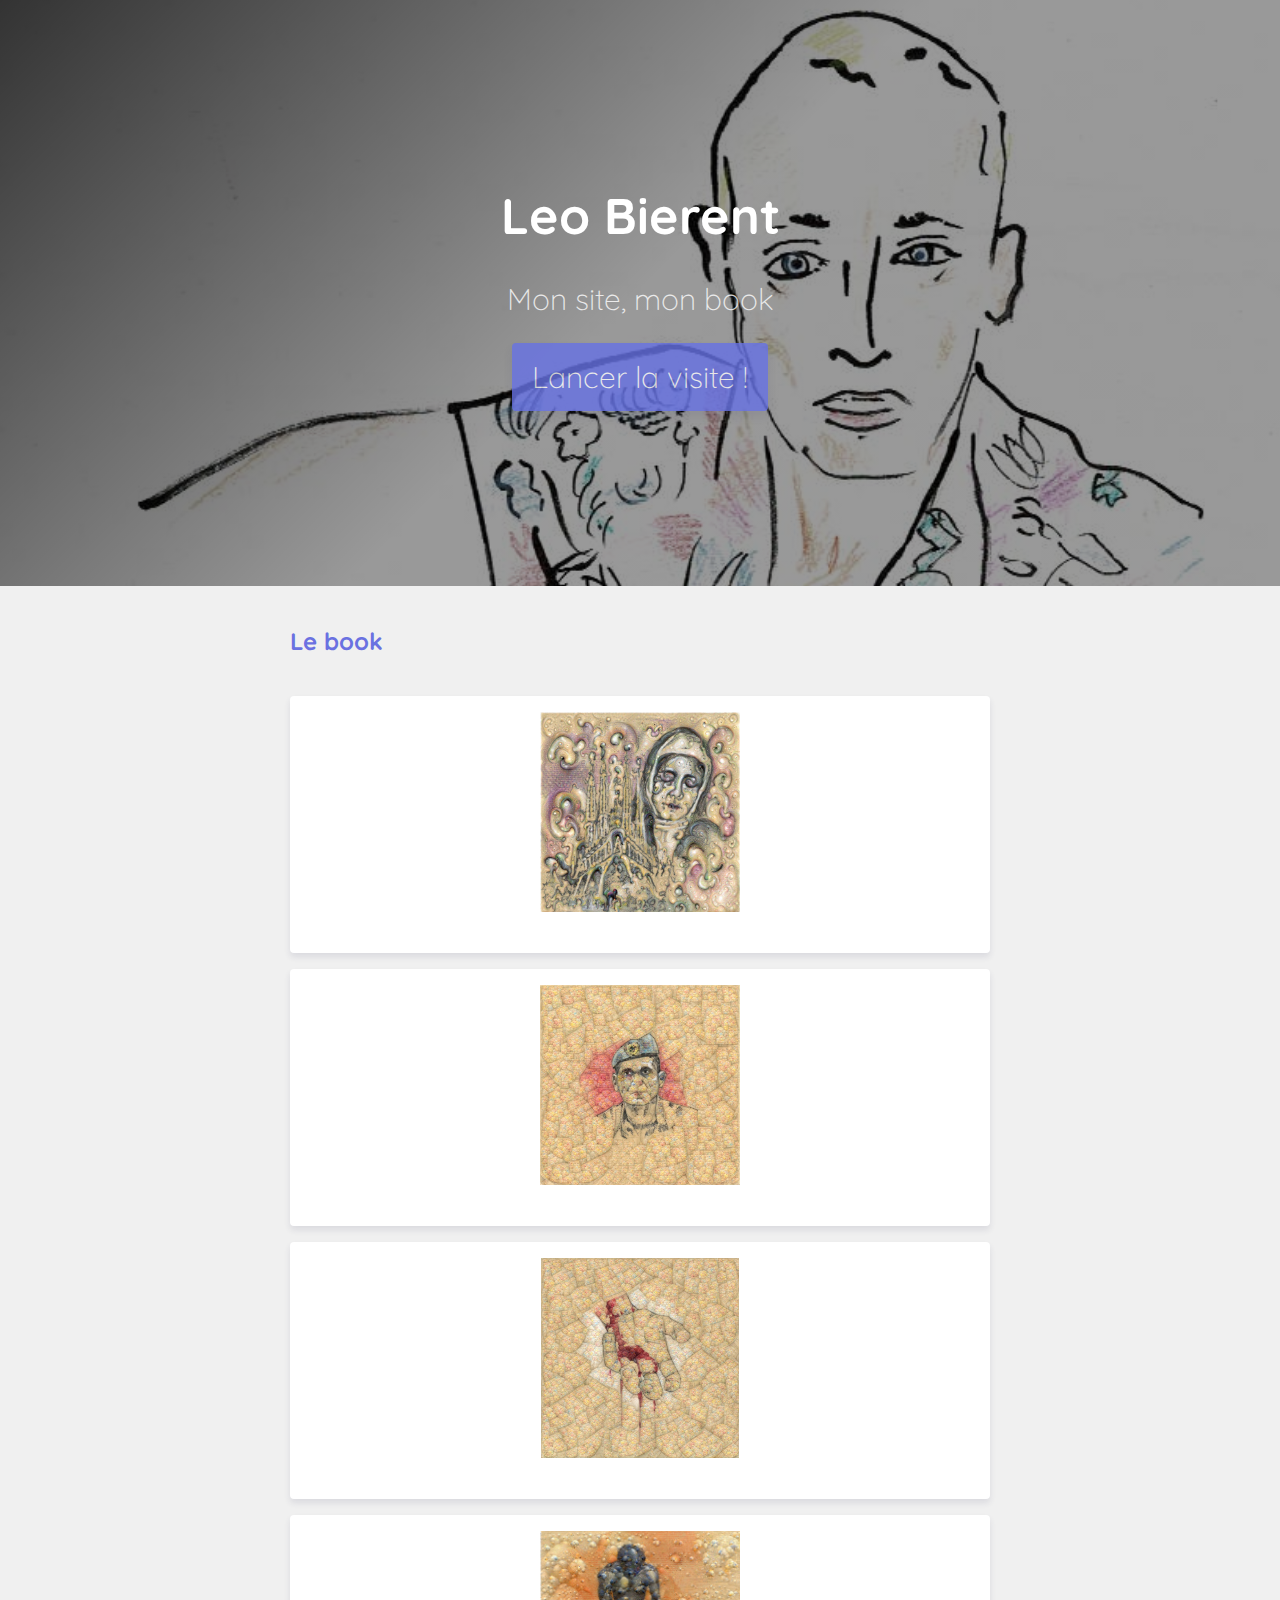
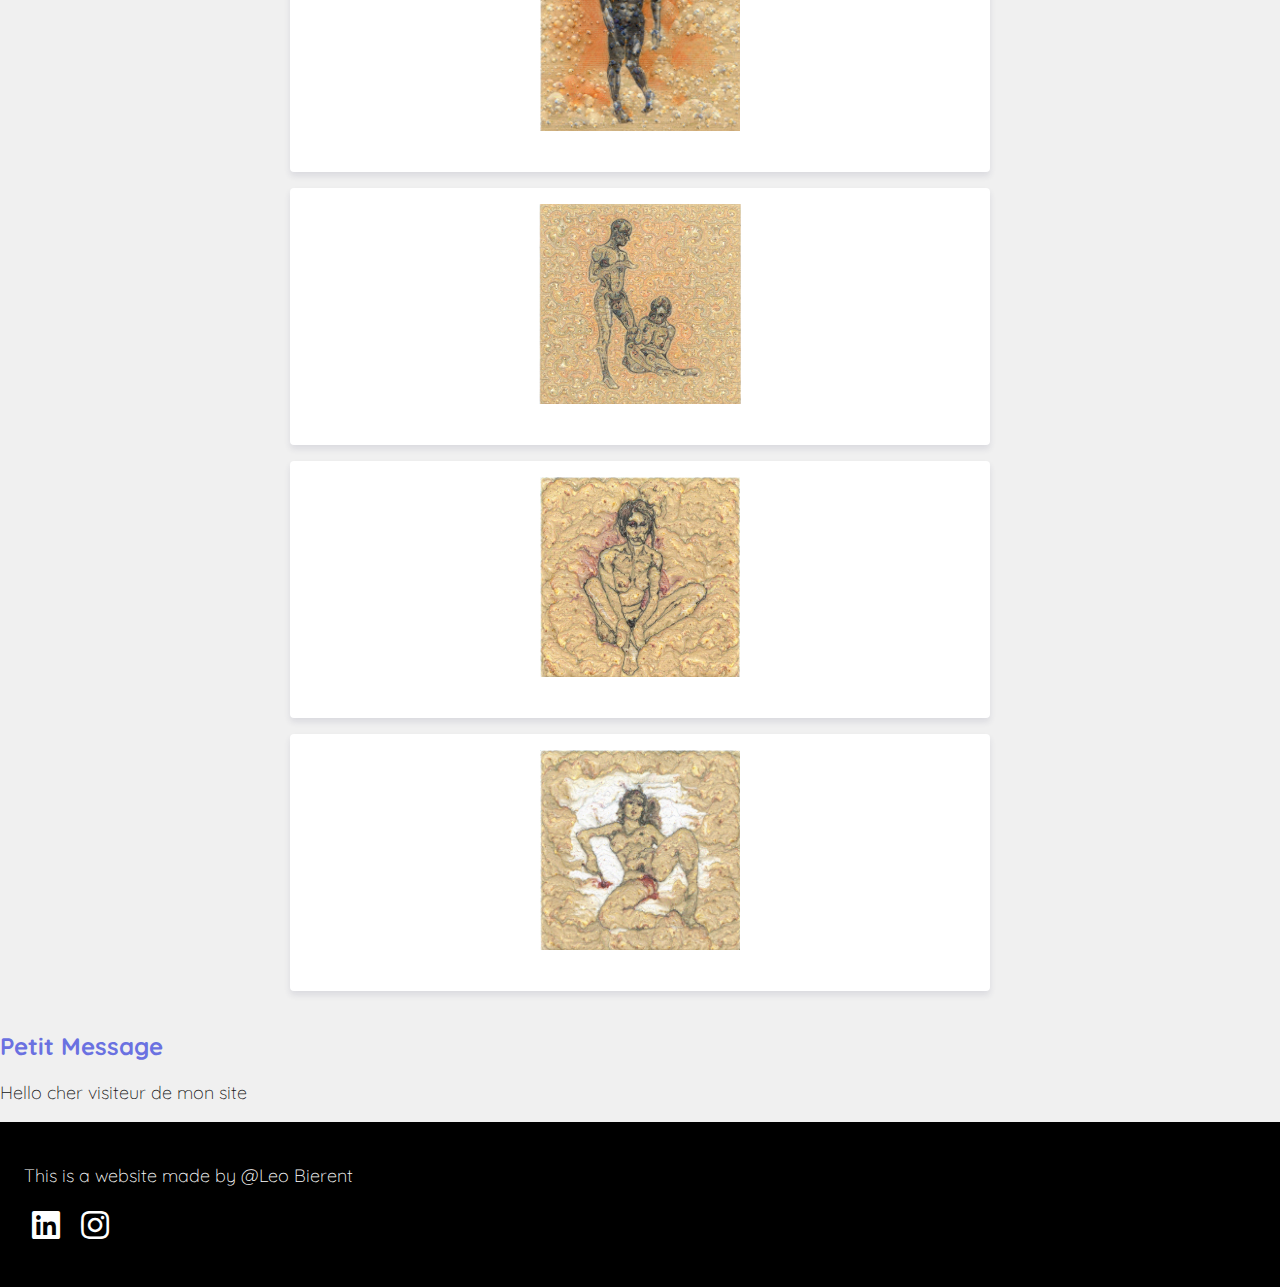
<file: index.html>
<!DOCTYPE html>
<html>
  <head>
	<title>Leo Bierent <> Profile </title>
	<meta charset="utf-8">
	<meta name="description" content="Je vais vous raconter tous mes secrets">
	<link href='style.css' rel='stylesheet'>
	<meta property="og:title" content="Leo | Mon profil">
	<meta property="og:image" content="Images/bretagne_photo.jpg">
	<meta property="og:description" content="Plongez au plus profond de mon intimité">
	<meta property="og:site_name" content="Leo Bierent"/>
	<link rel="icon" type="image/jpg" href="Images/leo.jpg" />

	<!-- Adapter le site à la taille de l'écran -->
	<meta name="viewport" content="width=device-width, initial-scale=1, shrink-to-fit=no">
	<link rel="stylesheet" href="https://stackpath.bootstrapcdn.com/bootstrap/4.1.3/css/bootstrap.min.css" integrity="sha384-MCw98/SFnGE8fJT3GXwEOngsV7Zt27NXFoaoApmYm81iuXoPkFOJwJ8ERdknLPMO" crossorigin="anonymous">

	<!-- Chargement des polices -->
	<link href="https://fonts.googleapis.com/css?family=Quicksand:400,700&display=swap" rel="stylesheet">
	<link rel="stylesheet" href="https://use.fontawesome.com/releases/v5.3.1/css/all.css">
	<style>
      body {
        font-family: 'Quicksand', sans-serif;

      }
    </style>

  </head>
  <body>
  	  	<div class="banner">
	    <h1>Leo Bierent</h1>
	    <p>Mon site, mon book</p>
		
	    <p>
	      <a class="btn" href="#my_anchor">Lancer la visite !</a>
	    </p>
    </div>
		<div class="banner-title">			
    			<h2 id="my_anchor">Le book</h2>
		</div>

		<div class="container">

    		<div class="row">
		    	<div class="col-12 col-sm-6 col-lg-3">
					<div class="card-white"><a href="Pages/Religieuse.html">
						<img src="Images/expo/1.jpg" alt = "Religieuse" height="200"></a>
					</div>
				</div>

				<div class="col-12 col-sm-6 col-lg-3">
					<div class="card-white">	
						<img src="Images/expo/2.jpg" alt = "Casque bleu" height="200">
					</div>
				</div>

				<div class="col-12 col-sm-6 col-lg-3">
					<div class="card-white">	
						<img src="Images/expo/3.jpg" alt = "Suicide" height="200">
					</div>
				</div>
			
		

		
				<div class="col-12 col-sm-6 col-lg-3">
					<div class="card-white">	
						<img src="Images/expo/4.jpg" alt = "L'homme ivre" height="200">
					</div>
				</div>

				<div class="col-12 col-sm-6 col-lg-3">
					<div class="card-white">	
						<img src="Images/expo/5.jpg" alt = "Violence masculine" height="200">
					</div>
				</div>

				<div class="col-12 col-sm-6 col-lg-3">
					<div class="card-white"><a href="Pages/Drogue.html">	
						<img src="Images/expo/6.jpg" alt = "Droguée" height="200"></a>
					</div>
				</div>

				<div class="col-12 col-sm-6 col-lg-3">
					<div class="card-white">	
						<img src="Images/expo/7.jpg" alt = "Excision" height="200">
					</div>
				</div>

			</div>
		
		</div>
		<h2>Petit Message</h2>
		<p>Hello cher visiteur de mon site</p>
		

	<div class="footer">
		<p>This is a website made by @Leo Bierent</p>
		<ul class="list-inline">

			<li>
				<a href="https://www.linkedin.com/in/l%C3%A9o-bierent-39530310a/?originalSubdomain=fr" target="_blank"><i class="fab fa-linkedin"></i></a>
			</li>
			<li>
				<a href= "https://www.instagram.com/leobierent/?hl=en" target="_blank"><i class="fab fa-instagram"></i></a>
			</li>

		</ul>
	</div>

	</body>
</html>
</file>
<file: style.css>
/* style.css */
body {
  margin: 0px;
  background: rgb(240, 240, 240);
  color: rgb(20, 20, 20);
  font-family: 'Quicksand', sans-serif;
	font-size: 18px;
  font-weight: lighter;
}
h1, h2, h3 {

  font-family: 'Quicksand', sans-serif;
  font-weight: bold;
}

h1 {
	font-size: 40px;
}
h2 {
  font-size: 24px;
  color: #6A71E1;
}
a {
  color: #6A71E1;
  text-decoration: none;
}
a:hover {
  color: black;
}

img{
  object-fit: contain; 
}

.banner{

  text-align: center;
  color: white;
  padding: 150px 0px;
  background-image: linear-gradient(-225deg, rgba(0,0,0,0.8) 0%, rgba(0,0,0,0.4) 50%), url("Images/leo_notcrop.jpg");
  background-size: cover;
  background-position: center;
}
.banner h1 {
  font-size: 50px;
}
.banner p {
  opacity: 0.8;
  font-size: 30px;
  font-weight: lighter;
  margin-bottom: 40px;
}

/* Banner book */

.banner-title{
  width: 700px;
  margin: 40px auto;

}

/* Button */

.btn {
  color: white;
  background: #6772e5;
  box-shadow: 0 6px 10px rgba(50,50,93,.11);
  border-radius: 4px;
  padding: 15px 20px;
}
.btn:hover {
  background: #7795f8;
  color: white;
}

/*  White cards */

.card-white {
  background-color: white;
  border-radius: 4px;
  text-align: center;
  box-shadow: 0 4px 6px rgba(50,50,93,.11);
  padding: 16px;
  margin: 16px 0px;

}
.card-white img {
  margin-bottom: 20px;
}
.card-white:hover {
  background: rgba(50,50,93,.11);
  color: white;

}




/*  Footer */

.footer {
  background-color: black;
  padding: 24px;
  color: white;
}
.footer a {
  color: white;
  font-size: 32px;
}


/*  Inline List */

.list-inline {
  list-style: none;
  padding-left: 0px;
}
.list-inline li {
  display: inline;
  padding: 0px 8px;
}
.container {
  width: 700px;
  margin: 40px auto;
}
</file>
